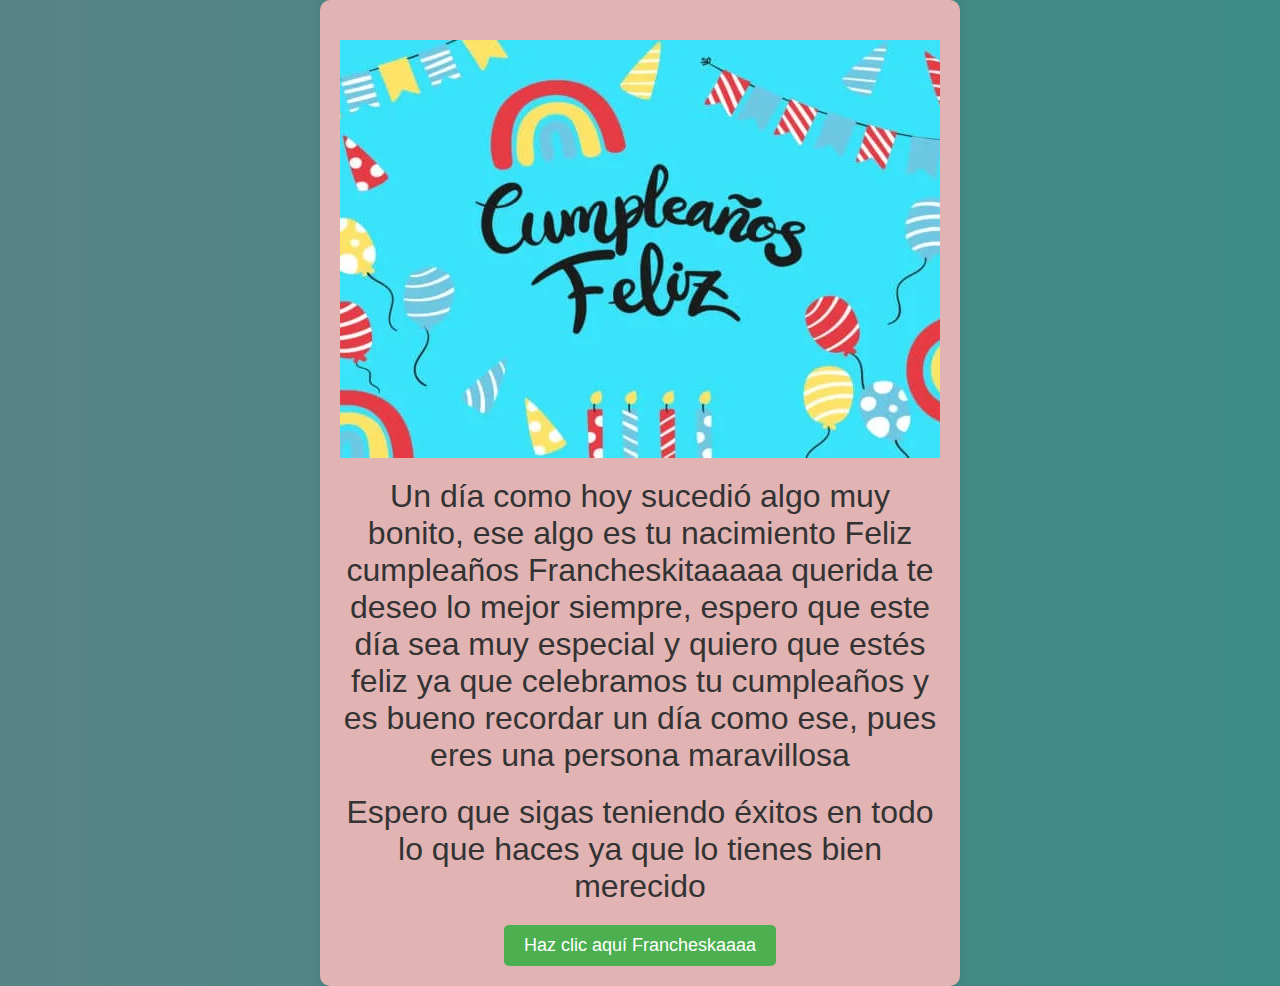
<file: index.html>
<!DOCTYPE html>
<html lang="es">
<head>
  <meta charset="UTF-8">
  <meta name="viewport" content="width=device-width, initial-scale=1.0">
  <title>Feliz cumpleaños Francheskitaaaaa ❤️</title>
  <link rel="icon" href="Iconoo.ico" type="image/x-icon">
  <link rel="stylesheet" href="estilos_index.css">
</head>
<body>
  <div class="container" id="container">
    <div class="centered-image">
        <img src="Cumpleaños_imagen.webp" alt="Feliz Cumpleaños">
    </div>
    <div class="mensaje">
      Un día como hoy sucedió algo muy bonito, ese algo es tu nacimiento
      Feliz cumpleaños Francheskitaaaaa querida te deseo lo mejor siempre, espero que este día sea muy especial y quiero que estés feliz ya que celebramos
      tu cumpleaños 
      y es bueno recordar un día como ese, pues eres una persona maravillosa
    </div>
    <div class="mensaje">
      Espero que sigas teniendo éxitos en todo lo que haces ya que lo tienes bien merecido
    </div>
    <a href="Mensaje.html" class="boton" id="boton">Haz clic aquí Francheskaaaa</a>
    <a href="Siguiente.html" class="boton" id="siguiente" style="display:none;">Siguiente</a>
  </div>

  <script>
    function toggleContent() {
      var container = document.getElementById("container");
      var boton = document.getElementById("boton");
      var siguiente = document.getElementById("siguiente");
      if (container.classList.contains("move-up")) {
        container.classList.remove("move-up");
        boton.style.display = "block";
        siguiente.style.display = "none";
      } else {
        container.classList.add("move-up");
        boton.style.display = "none";
        siguiente.style.display = "block";
      }
    }
  </script>
</body>
</html>
</file>
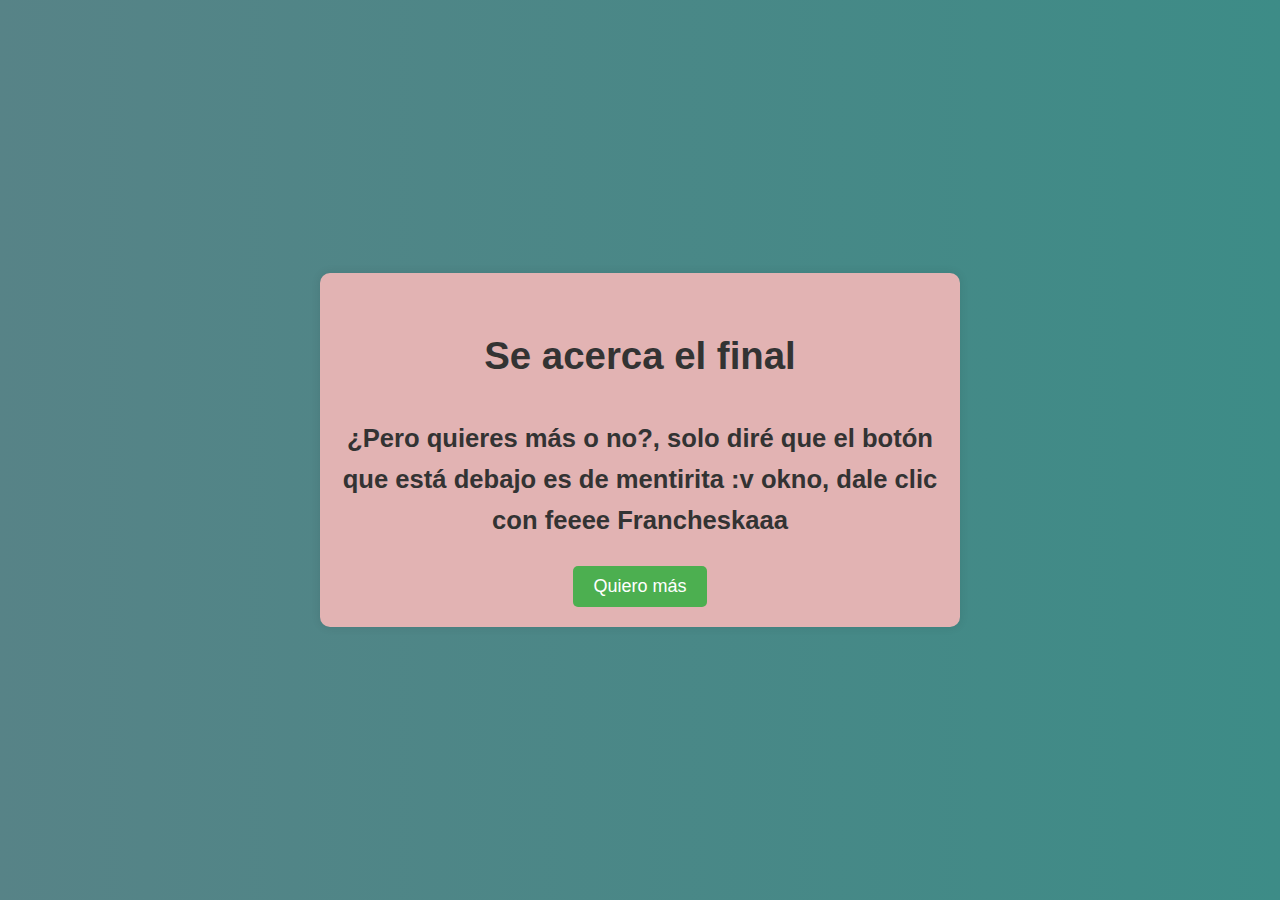
<file: cuarta_pagina.html>
<!DOCTYPE html>
<html lang="es">
<head>
  <meta charset="UTF-8">
  <meta name="viewport" content="width=device-width, initial-scale=1.0">
  <title>Casi el final</title>
  <link rel="icon" href="Iconoo.ico" type="image/x-icon">
  <link rel="stylesheet" href="estilos_cuarta.css">
</head>
<body>
  <div class="container">
    <div class="contenido">
      <h2>Se acerca el final</h2>
      <p>
        ¿Pero quieres más o no?, solo diré que el botón que está debajo es de mentirita :v okno, dale clic con feeee Francheskaaa 
      </p>
    </div>
    <a href="francheska.html" class="boton">Quiero más</a>
  </div>
</body>
</html>
</file>
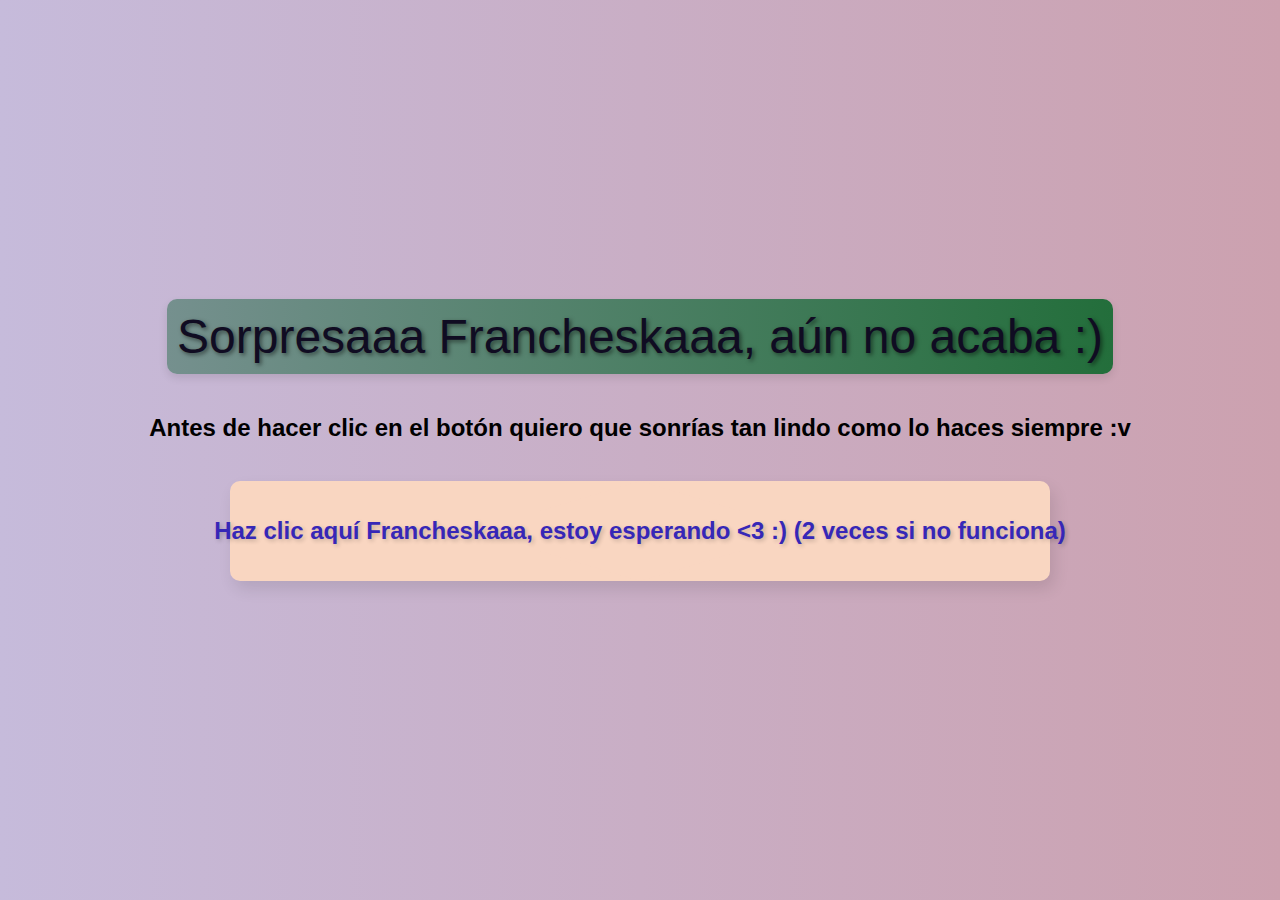
<file: francheska.html>
<!DOCTYPE html>
<html lang="es">
<head>
    <meta charset="UTF-8">
    <meta name="viewport" content="width=device-width, initial-scale=1.0">
    <title>Sorpresaaa</title>
    <link rel="stylesheet" href="francheska.css">
    <link rel="icon" href="Iconoo.ico" type="image/x-icon">
</head>
<body>
    <div class="container">
        <div id="title">
            Sorpresaaa Francheskaaa, aún no acaba :)
        </div>
        <h2 class="invitacion">Antes de hacer clic en el botón quiero que sonrías tan lindo como lo haces siempre :v</h2>
        <div class="envelope" onclick="togglePaper()">
            <div class="envelope-top"></div>
            <div class="envelope-bottom"></div>
        </div>
        <div id="paper" class="paper">
            <p class="paper-text">Francheskitaa hermosa, quería decirte que me siento feliz por haberte conocido, eres una 
            chica muy genial, me gusta mucho conversar contigo, también me siento afortunado por tener a una persona como tú con quien puedo contar</p>
            <p class="paper-text">Tú sabes que puedes contar conmigo también, y quiero decirte que te quiero bastante</p>
            <p class="paper-text">Bueeeno, espero que vengas pronto a Cusco para salir para consentirte, nuevamente feliz cumpleaños, un abrazoo a la distancia y espero que te haya gustado estoo</p>

            <img src="Foto_Francheska.png" alt="Imagen" class="centered-image">
        </div>
        <a href="index.html" id="botonRegreso" class="boton" style="display: none;">Regresar al inicio</a>
    </div>
    <script src="script_francheska.js"></script>
</body>
</html>
</file>
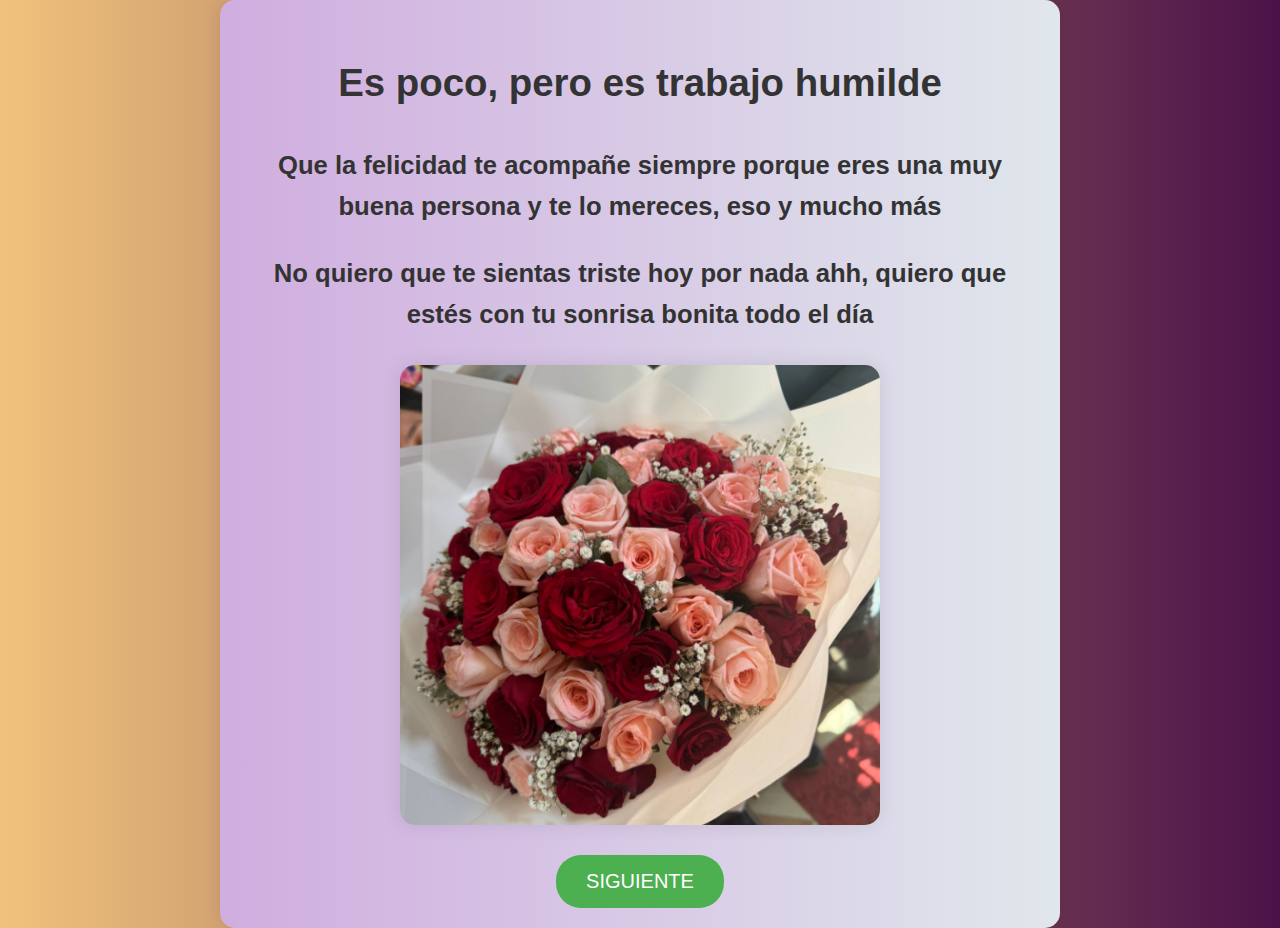
<file: Mensaje.html>
<!DOCTYPE html>
<html lang="es">
<head>
  <meta charset="UTF-8">
  <meta name="viewport" content="width=device-width, initial-scale=1.0">
  <title>Mensaje bonito</title>
  <link rel="icon" href="Iconoo.ico" type="image/x-icon">
  <link rel="stylesheet" href="estilos_Mensaje.css">
</head>
<body>
  <div class="container">
    <div class="message">
      <h2>Es poco, pero es trabajo humilde</h2>
      <p>
        Que la felicidad te acompañe siempre porque eres una muy buena persona y 
        te lo mereces, eso y mucho más
      </p>
      <p>
        No quiero que te sientas triste hoy por nada ahh, quiero que estés con tu sonrisa bonita todo el día
      </p>
    </div>
    <div class="image">
      <img src="Rosas_francheska.png" alt="Rosa" class="centered-image">
    </div>
    <a href="tercera_pagina.html" class="button">Siguiente</a>
  </div>
</body>
</html>
</file>
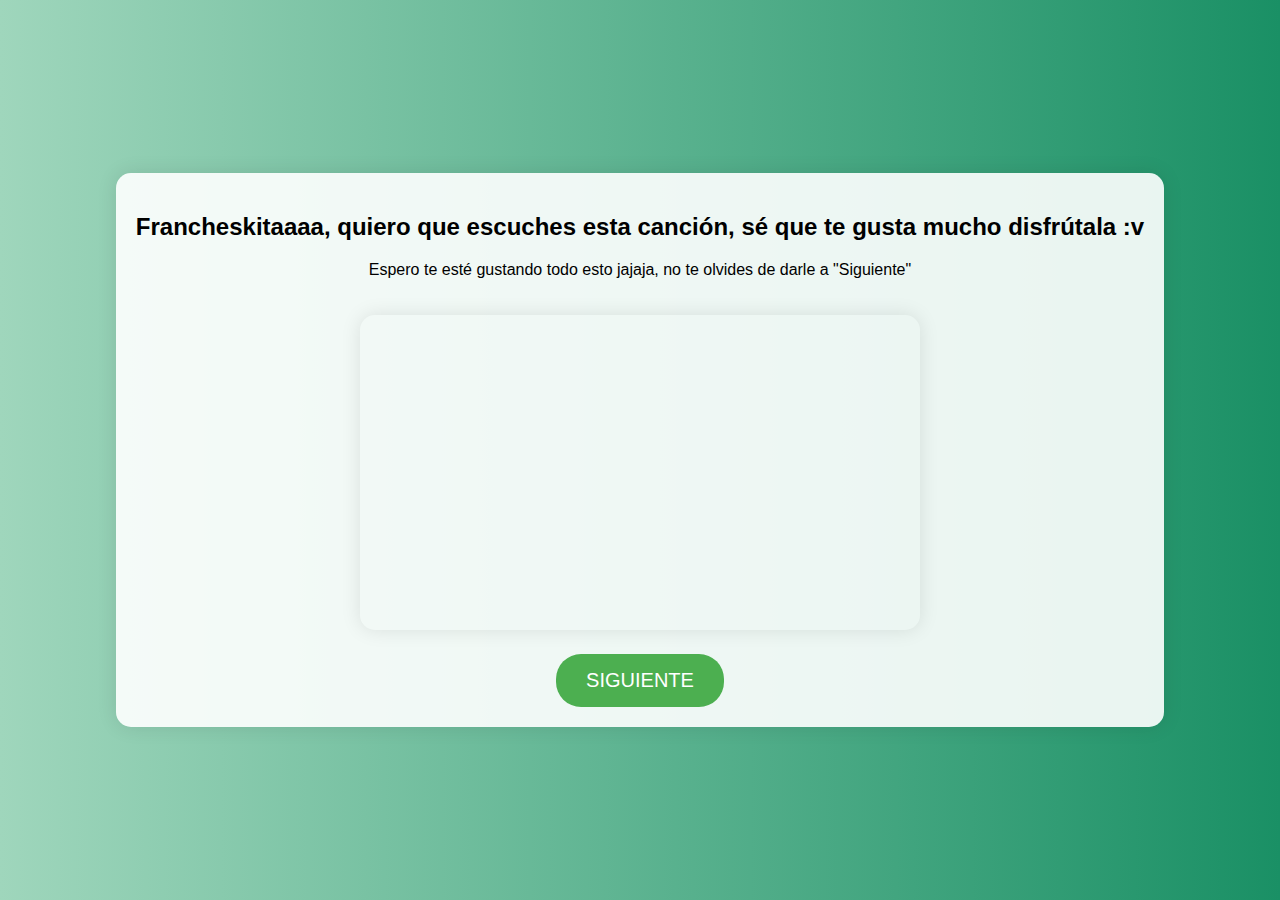
<file: tercera_pagina.html>
<!DOCTYPE html>
<html lang="es">
<head>
  <meta charset="UTF-8">
  <meta name="viewport" content="width=device-width, initial-scale=1.0">
  <title>Tercera Página</title>
  <link rel="icon" href="Iconoo.ico" type="image/x-icon">
  <link rel="stylesheet" href="estilos_tercera.css">
</head>
<body>
  <div class="container">
    <div class="contenido">
      <h2>Francheskitaaaa, quiero que escuches esta canción, sé que te gusta mucho disfrútala :v</h2>
      <p>
        Espero te esté gustando  todo esto jajaja, no te olvides de darle a "Siguiente"
      </p>
      <iframe width="560" height="315" src="https://www.youtube.com/embed/zoCyD6MsFj8?si=aHFPFF2CuDEK5NIa" title="YouTube video player" frameborder="0" allow="accelerometer; autoplay; clipboard-write; encrypted-media; gyroscope; picture-in-picture; web-share" referrerpolicy="strict-origin-when-cross-origin" allowfullscreen></iframe>
    </div>
    <div class="button-container">
      <a href="cuarta_pagina.html" class="button">Siguiente</a>
    </div>
  </div>
</body>
</html>
</file>
<file: estilos_index.css>
body {
  font-family: 'Cambria', sans-serif;
  margin: 0;
  padding: 0;
  display: flex;
  justify-content: center;
  align-items: center;
  height: 100vh;
  background: linear-gradient(to right, #578387, #3d8c87);
  animation: backgroundAnimation 20s infinite alternate;
}

@keyframes backgroundAnimation {
  0% {
      background-position: 0% 50%;
  }
  100% {
      background-position: 100% 50%;
  }
}

.container {
  max-width: 600px;
  text-align: center;
  margin: auto;
  padding: 20px;
  background-color: #e2b3b3;
  border-radius: 10px;
  box-shadow: 0 0 10px rgba(0, 0, 0, 0.1);
  animation: fadeInAnimation 1s ease-in-out;
}

.mensaje {
  font-size: 2rem;
  color: #333;
  margin-bottom: 20px;
}

.boton {
  display: inline-block;
  padding: 10px 20px;
  font-size: 18px;
  background-color: #4CAF50;
  color: white;
  text-decoration: none;
  border-radius: 5px;
  cursor: pointer;
  transition: background-color 0.3s;
}

.boton:hover {
  background-color: #45a049;
}

.paper {
  width: 80%;
  max-width: 500px;
  border-radius: 15px;
  background-color: #e2b3b3;
  margin: 20px auto;
  border: 2px solid #ccc;
  padding: 20px;
  animation: fadeInAnimation 2.5s ease-in-out;
}

.centered-image {
  display: flex;
  justify-content: center;
  align-items: center;
  margin: 20px auto;
  max-width: 100%;
  height: auto;
  overflow: hidden;
}


.paper-text {
  font-size: 1.2rem;
  color: #333;
  font-weight: bold;
}

@keyframes fadeInAnimation {
  from {
      opacity: 0;
  }
  to {
      opacity: 1;
  }
}

.move-up {
  transform: translateY(-100%);
}
</file>
<file: estilos_cuarta.css>
body {
    font-family: 'Bookman Old Style', Tahoma, Geneva, Verdana, sans-serif;
    margin: 0;
    padding: 0;
    display: flex;
    justify-content: center;
    align-items: center;
    height: 100vh;
    background: linear-gradient(to right, #578387, #3d8c87);
    animation: backgroundAnimation 20s infinite alternate;
}

@keyframes backgroundAnimation {
    0% {
        background-position: 0% 50%;
    }
    100% {
        background-position: 100% 50%;
    }
}

.container {
    max-width: 600px;
    text-align: center;
    margin: auto;
    padding: 20px;
    background-color: #e2b3b3;
    border-radius: 10px;
    box-shadow: 0 0 10px rgba(0, 0, 0, 0.1);
    animation: fadeInAnimation 1s ease-in-out;
}

.contenido {
    font-size: 1.6rem;
    font-weight: bold;
    color: #333;
    margin-bottom: 20px;
    line-height: 1.6;
}

.boton {
    display: inline-block;
    padding: 10px 20px;
    font-size: 18px;
    background-color: #4CAF50;
    color: white;
    text-decoration: none;
    border-radius: 5px;
    cursor: pointer;
    transition: background-color 0.3s;
}

.boton:hover {
    background-color: #45a049;
}

.paper {
    width: 80%;
    max-width: 500px;
    border-radius: 15px;
    background-color: #e2b3b3;
    margin: 20px auto;
    border: 2px solid #ccc;
    padding: 20px;
    animation: fadeInAnimation 2.5s ease-in-out;
}

.centered-image {
    display: block;
    margin: 20px auto;
    max-width: 400px;
    height: auto;
}

.paper-text {
    font-size: 1.2rem;
    color: #333;
    font-weight: bold;
}

@keyframes fadeInAnimation {
    from {
        opacity: 0;
    }
    to {
        opacity: 1;
    }
}

.move-up {
    transform: translateY(-100%);
}
</file>
<file: francheska.css>
body {
    font-family: 'Cambria', sans-serif;
    /*Cambialafuentedetodalapágina*/margin: 0;
    padding: 0;
    display: flex;
    justify-content: center;
    align-items: center;
    height: 100vh;
    background: linear-gradient(to right, #c6bbdb, #cca1af);
    animation: backgroundAnimation 20s infinite alternate;
    -webkit-animation: backgroundAnimation 20s infinite alternate;
}

@keyframes backgroundAnimation {
    0% {
        background-position: 0% 50%;
    }
    100% {
        background-position: 100% 50%;
    }
}

.container {
    display: flex;
    flex-direction: column;
    justify-content: center;
    align-items: center;
    text-align: center;
    animation: fadeInAnimation 1s ease-in-out;
}

#title {
    font-size: 3rem; /* Tamaño de la fuente */
    color: #100c22; /* Color del texto */
    text-shadow: 2px 2px 4px rgba(0, 0, 0, 0.5); /* Sombra del texto */
    margin-bottom: 20px; /* Espacio inferior para separarlo del siguiente elemento */
    padding: 10px; /* Espaciado interno para el texto */
    background: linear-gradient(to right, #75908e, #236e3b);
    border-radius: 10px; /* Bordes redondeados */
    box-shadow: 0 4px 8px rgba(0, 0, 0, 0.1); /* Sombra */
    animation: fadeInAnimation 1.5s ease-in-out; /* Animación de aparición */
}

/* Estilo de animación */
@keyframes fadeInAnimation {
    from {
        opacity: 0;
    }
    to {
        opacity: 1;
    }
}

.highlight {
    color: #ff6f61;
}

.envelope {
    width: 820px;
    height: 100px;
    background-color: #f9d6c1;
    position: relative;
    cursor: pointer;
    display: flex;
    align-items: center;
    justify-content: center;
    margin: 20px auto; /* Centra horizontalmente */
    animation: fadeInAnimation 2s ease-in-out;
    border-radius: 10px; /* Agrega bordes redondeados al sobre */
    box-shadow: 4px 8px 16px rgba(0, 0, 0, 0.1); /* Agrega sombra al sobre */
}

/* Envelope message */
.envelope::after {
    content: 'Haz clic aquí Francheskaaa, estoy esperando <3 :) (2 veces si no funciona)';
    position: absolute;
    font-size: 1.5rem; /* Aumenta el tamaño de la fuente */
    color: #3627b7; /* Cambia el color del texto */
    bottom: 50%; /* Ajusta la posición vertical */
    left: 50%;
    transform: translate(-50%, 50%);
    font-weight: bold; /* Agrega negrita */
    white-space: nowrap; /* Evita saltos de línea */
    text-shadow: 2px 2px 4px rgba(0, 0, 0, 0.2); /* Agrega sombra al texto */
    animation: fadeInAnimation 1.5s ease-in-out; /* Agrega animación de aparición */
}

/* Animación de aparición */
@keyframes fadeInAnimation {
    from {
        opacity: 0;
    }
    to {
        opacity: 1;
    }
}



.envelope-top,
.envelope-bottom {
    width: 0;
    height: 0;
    border-left: 100px solid transparent;
    border-right: 100px solid transparent;
    position: absolute;
}

.envelope-top {
    border-bottom: 30px solid #f9d6c1;
    top: 0;
}

.envelope-bottom {
    border-top: 30px solid #f9d6c1;
    bottom: 0;
}

.paper {
    width: 80%;
    max-width: 800px;
    border-radius:15px;
    background-color: #e2b3b3;
    /*Cambiaelcolordefondo*/margin: 20px auto;
    border: 2px solid #ccc;
    padding: 10px;
    display: none;
    animation: fadeInAnimation 2.5s ease-in-out;
    -webkit-border-radius:15px;
    -moz-border-radius:15px;
    -ms-border-radius:15px;
    -o-border-radius:15px;
}

.centered-image {
    display: block;
    margin: 10px auto; /* Centrar horizontalmente*/
    max-width: 240px; /*Ancho*/
    height: auto;
}


.paper-text {
    font-size: 1.2rem;
    color: #333;
    font-weight: bold; /* Agrega negrita */
}

@keyframes fadeInAnimation {
    from {
        opacity: 0;
    }
    to {
        opacity: 1;
    }
}


.boton {
    display: block;
    margin: 20px auto;
    padding: 10px 20px;
    font-size: 18px;
    background-color: #4CAF50;
    color: white;
    text-decoration: none;
    border-radius: 5px;
    cursor: pointer;
    transition: background-color 0.3s;
    border: none;
}

.boton:hover {
    background-color: #45a049;
}
</file>
<file: estilos_Mensaje.css>
body {
  font-family: 'Segoe UI', Tahoma, Geneva, Verdana, sans-serif;
  margin: 0;
  padding: 0;
  display: flex;
  justify-content: center;
  align-items: center;
  height: 100vh;
  background: linear-gradient(to right, #f0c27b, #4b1248);
  animation: backgroundAnimation 20s infinite alternate;
  transition: background-color 0.3s;
}

@keyframes backgroundAnimation {
  0% {
    background-position: 0% 50%;
  }
  100% {
    background-position: 100% 50%;
  }
}

.container {
  max-width: 800px;
  text-align: center;
  margin: auto;
  padding: 20px;
  background: linear-gradient(to right, #d0addf, #e0e7ec);
  border-radius: 15px;
  box-shadow: 0 0 20px rgba(0, 0, 0, 0.1);
  animation: fadeInAnimation 1s ease-in-out;
  -webkit-animation: fadeInAnimation 1s ease-in-out;
}

.message {
  font-size: 1.6rem;
  color: #333;
  margin-bottom: 30px;
  line-height: 1.6;
  font-weight: bold;
}

.button {
  display: inline-block;
  padding: 15px 30px;
  font-size: 20px;
  background-color: #4CAF50;
  color: white;
  text-decoration: none;
  border-radius: 25px;
  cursor: pointer;
  transition: background-color 0.3s;
  text-transform: uppercase;
}

.button:hover {
  background-color: #45a049;
}

.image {
  margin: 30px auto;
  max-width: 60%;
}

.centered-image {
  display: block;
  margin: auto;
  max-width: 100%;
  height: auto;
  border-radius: 15px;
  box-shadow: 0 0 20px rgba(0, 0, 0, 0.1);
  transition: transform 0.3s;
}

.centered-image:hover {
  transform: scale(1.05);
}

@keyframes fadeInAnimation {
  from {
    opacity: 0;
  }
  to {
    opacity: 1;
  }
}
</file>
<file: estilos_tercera.css>
body {
  font-family: 'Segoe UI', Tahoma, Geneva, Verdana, sans-serif;
  margin: 0;
  padding: 0;
  display: flex;
  justify-content: center;
  align-items: center;
  height: 100vh;
  background: linear-gradient(to right, #9fd6bc, #1a9065);
  animation: backgroundAnimation 20s infinite alternate;
  transition: background-color 0.3s;
}

@keyframes backgroundAnimation {
  0% {
    background-position: 0% 50%;
  }
  100% {
    background-position: 100% 50%;
  }
}

.container {
  max-width: 90%;
  text-align: center;
  margin: auto;
  padding: 20px;
  background-color: rgba(255, 255, 255, 0.9);
  border-radius: 15px;
  box-shadow: 0 0 20px rgba(0, 0, 0, 0.1);
  animation: fadeInAnimation 1s ease-in-out;
}

.content {
  font-size: 1.6rem;
  color: #333;
  margin-bottom: 30px;
  line-height: 1.6;
}

.button-container {
  text-align: center; /* Centra el botón */
  margin-top: 20px; /* Espaciado superior */
}

.button {
  display: inline-block;
  padding: 15px 30px;
  font-size: 20px;
  background-color: #4CAF50;
  color: white;
  text-decoration: none;
  border-radius: 25px;
  cursor: pointer;
  transition: background-color 0.3s;
  text-transform: uppercase;
}

.button:hover {
  background-color: #45a049;
}

.button:focus {
  outline: none; /* Elimina el contorno al enfocar */
}




iframe {
  max-width: 100%;
  border-radius: 15px;
  box-shadow: 0 0 20px rgba(0, 0, 0, 0.1);
  margin-top: 20px;
  transition: transform 0.3s;
}

iframe:hover {
  transform: scale(1.05);
}

@keyframes fadeInAnimation {
  from {
    opacity: 0;
  }
  to {
    opacity: 1;
  }
}
</file>
